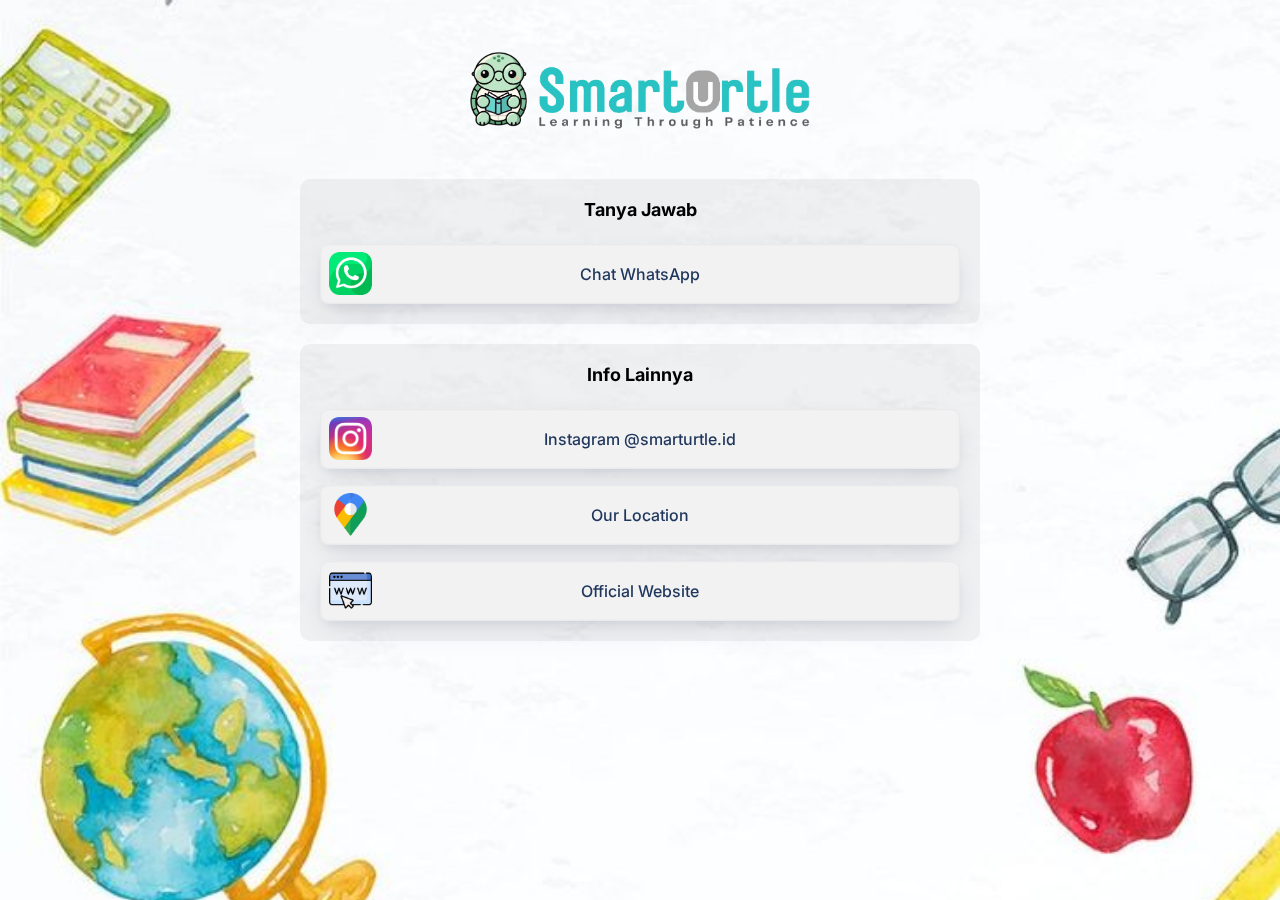
<file: linktree/index.html>
<!DOCTYPE html>
<html lang="en">
    <head>
        <meta charset="utf-8">
        <link href="assets/css/style.css" rel="stylesheet">
        <meta name='viewport' content='width=device-width, initial-scale=1.0, maximum-scale=1.0, user-scalable=0'>
        <link rel="shortcut icon" href="assets/images/favicon.png" type="image/webp">
        <link rel="apple-touch-icon" sizes="180x180" href="images/favicon.png">
        <link rel="icon" href="assets/images/favicon.png" type="image/webp">
        <title>Smarturtle Linktree</title>
        <link href="https://fonts.googleapis.com/css2?family=Inter:wght@400;500;600;700&amp;display=swap" rel="stylesheet">
        <style>
            /* Apply Inter font to all text elements */
            body, p, a, span, h1, h2, h3, h4, h5, h6 {
                font-family: 'Inter', sans-serif;
                margin: 0;
                padding: 0;
            }
        </style>
    </head>
    <body>

        <!-- Google tag (gtag.js) -->
        <script async src="https://www.googletagmanager.com/gtag/js?id=G-DWQXFGK9R9"></script>
        <script>
        window.dataLayer = window.dataLayer || [];
        function gtag(){dataLayer.push(arguments);}
        gtag('js', new Date());

        gtag('config', 'G-DWQXFGK9R9');
        </script>
        <!-- Snowfall Background Animation -->
        <section class="animated-background">
            <!-- <div id="stars1"></div>
            <div id="stars2"></div>
            <div id="stars3"></div> -->
        </section>
        <!-- End of Snowfall Background Animation -->

        <div class="min-h-full flex-h-center" id="background_div">
            <input type="hidden" value="https://bio.link" id="app-url">
            <input type="hidden" value="null" id="is-featured">
            <canvas id="bg-canvas" class="background-overlay"></canvas>

            <div class="mt-48 page-full-wrap relative">
                <input type="hidden" value="creator-page" id="page-type">
                <img src="../images/smarturtle-logo.png" alt="" style="width: 50%; display: block; margin: 0 auto 50px;">
                
                <div class="section" style="background: rgba(0, 0, 0, 0.05);border-radius: 10px;padding: 20px;">
                    <p style="color: black; font-size: 18px; font-weight: bold; text-align: center;">Tanya Jawab</p>
                    <div class="mt-24">
                        <div class="page-item-wrap relative">
                            <div class="page-item flex-both-center absolute"></div>
                            <a target="_blank" class="page-item-each py-10 flex-both-center" href="https://wa.me/6285183362464?text=Hi Smarturtle, saya tertarik untuk mendaftar di Smarturtle, cara daftarnya seperti apa ya?" data-id="261685" data-type="page_item">
                                <img class="link-each-image" src="assets/images/whatsapp.png" alt="Instagram @smarturtle.id"/>
                                <span class="item-title text-center">Chat WhatsApp</span>
                            </a>
                        </div>
                    </div>  
                </div>

                <div class="section" style="background: rgba(0, 0, 0, 0.05);border-radius: 10px;padding: 20px; margin-top: 20px;">
                    <p style="color: black; font-size: 18px; font-weight: bold; text-align: center;">Info Lainnya</p>
                    <div class="mt-24">
                        <div class="page-item-wrap relative">
                            <div class="page-item flex-both-center absolute"></div>
                            <a target="_blank" class="page-item-each py-10 flex-both-center" href="https://www.instagram.com/smarturtle.id/" data-id="261685" data-type="page_item">
                                <img class="link-each-image" data-src="assets/images/instagram.png" src="assets/images/instagram.png" alt="Instagram @smarturtle.id"/>
                                <span class="item-title text-center">Instagram @smarturtle.id</span>
                            </a>
                        </div>
                        <div class="page-item-wrap relative">
                            <div class="page-item flex-both-center absolute"></div>
                            <a target="_blank" class="page-item-each py-10 flex-both-center" href="https://maps.app.goo.gl/Uo1nMEUFRJnEfXfB6" data-id="261685" data-type="page_item">
                                <img class="link-each-image" src="assets/images/gps.png" alt="Instagram @smarturtle.id"/>
                                <span class="item-title text-center">Our Location</span>
                            </a>
                        </div>
                        <div class="page-item-wrap relative">
                            <div class="page-item flex-both-center absolute"></div>
                            <a target="_blank" class="page-item-each py-10 flex-both-center" href="https://smarturtle.id/#content" data-id="261685" data-type="page_item">
                                <img class="link-each-image" data-src="assets/images/instagram.png" src="assets/images/web.png" alt="Instagram @smarturtle.id"/>
                                <span class="item-title text-center">Official Website</span>
                            </a>
                        </div>
                        <!-- <div class="page-item-wrap relative">
                            <div class="page-item flex-both-center absolute"></div>
                            <a target="_blank" class="page-item-each py-10 flex-both-center" href="https://www.instagram.com/smarturtle.id/" data-id="261685" data-type="page_item">
                                <img class="link-each-image" data-src="assets/images/instagram.png" src="assets/images/instagram.png" alt="Instagram @smarturtle.id"/>
                                <span class="item-title text-center">Instagram @smarturtle.id</span>
                            </a>
                        </div> -->
                    </div>  
                </div>
                
            </div>
        </div>
    </body>
</html>
</file>
<file: linktree/assets/css/style.css>
body,html{
    -ms-scroll-chaining:none;
    overscroll-behavior:none;
    margin:0;
    padding:0;
    /* background-color: #191d2b; */
    background-image: url("../images/background.jpg");
    background-size: cover; /* Scales the image to cover the entire area */
    background-repeat: no-repeat; /* Prevents the image from repeating */
    background-position: center center;
}

@-webkit-keyframes slidetounlock{
    0%{background-position:-100px 0}
    10%{background-position:-100px 0}
    50%{background-position:100px 0}
    to{background-position:100px 0}
}

@keyframes slidetounlock{
    0%{background-position:-100px 0}
    10%{background-position:-100px 0}
    50%{background-position:100px 0}
    to{background-position:100px 0}
}

.min-h-full{
    min-height:100vh
}

.flex{
    display:flex
}

.flex-both-center{
    display:flex;
    justify-content:center;
    align-items:center
}

.flex-wrap{
    flex-wrap:wrap
}

.flex-h-center{
    display:flex;
    justify-content:center
}

.item-center{
    align-items:center
}

.flex-dir-c{
    flex-direction:column
}

.mx-auto{
    margin-left:auto;
    margin-right:auto
}
.mt-2{
    margin-top:2px
}
.mt-4{
    margin-top:4px
}
.mt-8{
    margin-top:8px
}
.mt-12{
    margin-top:12px
}
.mt-16{
    margin-top:16px
}
.mt-24{
    margin-top:24px
}
.mt-32{
    margin-top:32px
}
.mt-48{
    margin-top:48px
}
.mt-120{
    margin-top:120px
}
.mb-48{
    margin-bottom:48px
}
.m-auto{
    margin:auto
}
.ml-6{
    margin-left:6px
}
.py-10{
    padding:10px
}
.ln-h-22{
    line-height:22px
}
.ln-h-32{
    line-height:32px
}

.text-fs-14{
    font-size:14px
}
.text-fs-16{
    font-size:16px
}
.text-fs-18{
    font-size:18px
}
.text-fs-20{
    font-size:20px
}
.text-fs-22{
    font-size:22px
}

.font-inter{
    font-family:Inter,sans-serif
}
.font-weight-500{
    font-weight:500
}
.font-weight-600{
    font-weight:600
}

.color-white{
    color:#fff
}
.color-gray{
    color:hsla(0,0%,100%,.9)
}
.color-dark{
    color:#222
}
.color-danger{
    color:#ff4963
}

.page-bg{
    position:fixed;
    inset:0;
    z-index:-1;
    height:100vh;
    width:100vw
}
.page-image {
    object-position: center;

}

.display-image {
    border-radius: 50%;
}

.page-title {
    font-size: 18px;
    font-weight: 700;
}

.page-bioline {
    font-size: 16px;
    font-weight: 600;
}

.page-item-title {
    font-size: 16px;
    font-weight: 700;
}

.page-item-each {
    color: #1F365C;
    font-family: 'Inter', sans-serif;
    font-size: 16px;
    font-weight: 500;
    text-transform: none;
    border-radius: 8px;
    
    min-height: 60px;
}

.page-item-wrap {
    margin: 16px 0;
}

.page-item-wrap:last-child {
    margin-bottom: 0;
}

.page-item-wrap:hover {
    transform: translate3d(0px, 0px, 0px) scale(1.015);
}

.page-item {
    border: 0px solid #FFFFFF;
    background: #FFFFFF ;
    border-radius: 8px;
   box-shadow: 0px 6px 14px -6px rgba(24, 39, 75, 0.12), 0px 10px 32px -4px rgba(24, 39, 75, 0.1), inset 0px 0px 2px 1px rgba(24, 39, 75, 0.05);
}


.embed-wrap iframe, .embed-wrap-inside {
    border-radius: 8px;
}

.link-each-image, .page-item-wrap {
    border-radius: 8px;
}

.page-text-font {
    font-family: 'Inter', sans-serif;
    text-transform: none;
}

.page-text-color {
    color: #fff;
}

.social-icon-fill path, .social-icon-fill circle, .social-icon-fill rect {
    fill: #fff;
}

.page-overlay-btn {
    border: 2px solid #1F365C;
}

.w-full{
    width:100%
}

.w-250{
    width:250px
}
.h-150,.h-165{
    height:150px
}

.background-overlay{
    position:fixed;
    width:100%;
    height:100%;
    z-index:0
}

.page-overlay{
    position:fixed;
    left:0;
    top:0;
    width:100vw;
    height:100vh;
    background:rgba(0,0,0,.1);
    -webkit-backdrop-filter:blur(20px);
    backdrop-filter:blur(20px);
    z-index:100
}
.page-overlay-btn{
    text-decoration:none;
    font-family:Inter,sans-serif;
    background:transparent;
    padding:10px 30px;
    border-radius:6px;
    font-size:1.2em;
    display:inline-block;
    cursor:pointer
}
.page-overlay-title{
    font-size:30px;
    font-family:sans-serif
}

.page-overlay-text{
    font-size:18px
}

.page-image{
    position:fixed;
    left:0;
    top:0;
    width:100vw;
    height:100vh;
    -o-object-fit:cover;
    object-fit:cover
}

.display-image{
    width:96px;
    height:96px;
    display:block;
    border-radius:50%;
    -o-object-fit:cover;
    object-fit:cover
}
.text-center{
    text-align:center
}

.page-title{
    margin-bottom:0
}

.page-bioline{
    font-weight:500
}

.page-full-wrap{
    width:680px;
    z-index:10;
    padding-bottom:176px
}
.page-item-wrap{
    transition:transform .15s cubic-bezier(.17,.67,.29,2.71) 0s
}

.page-item-wrap.show-embed{
    border-radius:30px;
    transition:unset;
    transform:unset
}

.page-item-wrap.show-embed:hover{
    transform:unset
}

.page-item-wrap.show-embed:hover .page-item:after,.page-item-wrap.show-embed:hover .page-item:before{
    -webkit-animation:unset;
    animation:unset
}

.show-embed-item{
    overflow:hidden;
    transition:all .3s ease-in-out
}

.page-item-wrap.show-embed .show-embed-item{
    overflow:visible
}

.embed-ind-arrow-icon{
    transform:rotate(-90deg)
}

.page-item-wrap.show-embed .embed-ind-arrow-icon{
    transform:rotate(0deg)
}

.page-item{
    box-sizing:border-box;
    position:absolute;
    left:0;
    top:0;
    width:100%;
    height:100%;
    z-index:-1
}
.page-social{
    display:block;
    cursor:pointer;
    margin:0 12px 12px
}

.page-social svg{
    width:28px;
    height:28px
}

.relative{
    position:relative
}

.link-each-image{
    width:43px;
    height:43px;
    position:absolute;
    left:9px;
    -o-object-fit:cover;
    object-fit:cover
}

.page-logo{
    position:absolute;
    bottom:32px;
    left:calc(50% - 15px)
}

.page-logo:hover svg .bl-logo-br{
    opacity:1
}

.rounded-md{
    border-radius:8px
}

.close-embed{
    width:25px;
    height:25px;
    border-radius:50%;
    background:#fff;
    opacity:.7
}

.embed-wrap{
    width:100%;
    box-sizing:border-box;
    padding:8px;
    height:100%
}

.embed-ind-arrow{
    position:absolute;
    right:24px;
    height:14px;
    top:calc(50% - 7px);
    margin-bottom:16px
}

.embed-ind-arrow-icon{
    transition:all .4s ease-in-out
}

.close-embed:hover{
    opacity:1
}

.cursor-pointer{
    cursor:pointer
}

.page-item-each{
    text-decoration:none;
    overflow:hidden;
    z-index:10;
    box-sizing:border-box
}

.item-title{
    width:55%;
    word-break:break-word
}
.social-icon-anchor{
    position:absolute;
    width:100%;
    height:100%;
    left:0;
    top:0
}

.page-social:hover{
    transition:all .1s ease-in-out;
    transform:scale(1.1)
}

.page-item-title{
    font-weight:700;
    margin-bottom:16px
}

.embed-wrap-inside{
    background-color:#fff;
    display:flex;
    justify-content:center;
    box-sizing:border-box;
    padding:10px;
    height:100%;
    overflow:hidden
}

.embed-wrap-inside iframe{
    width:auto;
    min-width:500px
}

.embed-wrap-inside{
    position:relative
}

.embed-wrap-inside:after{
    content:"";
    position:absolute;
    height:85%;
    width:495px;
    border:10px solid #fff;
    transition-property:border;
    transition-duration:.2s;
    pointer-events:none
}

.subscribers-img{
    width:66px;
    height:66px;
    border-radius:50%;
    box-shadow:0 0 10px rgba(0,0,0,.05);
    position:absolute;
    top:-33px;
    left:calc(50% - 33px)
}

.subsc-count{
    color:hsla(0,0%,100%,.9);
    line-height:24px;
    font-weight:300
}

.subsc-err{
    height:40px;
    transition:all .25s ease-in-out
}

.w-400{
    width:400px
}

.subsc-button{
    height:40px;
    padding:0 16px;
    background:#fff;
    border:1px solid #fff;
    border-radius:0 2px 2px 0;
    line-height:32px;
    text-transform:capitalize;
    color:#000;
    cursor:pointer;
    justify-content:center;
    align-items:center;
    text-decoration:none
}

.thank-you-btn{
    border-radius:2px
}

.dark-btn{
    background:#222;
    height:48px;
    padding:0 24px;
    color:#fff;
    border:1.5px solid #222
}

.subsc-button:focus{
    outline:none
}

.subsc-email{
    background:hsla(0,0%,100%,.1);
    border:1.5px solid #fff;
    border-radius:2px 0 0 2px;
    padding:0 12px;
    height:40px;
    font-size:14px;
    width:calc(100% - 180px);
    box-sizing:border-box
}

.dark-input{
    border:1.5px solid #222;
    height:48px;
    width:calc(100% - 100px);
    font-size:16px;
    color:#222
}

.subsc-email::-moz-placeholder{
    font-family:Inter,sans-serif;
    font-size:14px;
    line-height:19px;
    color:hsla(0,0%,100%,.5)

}

.subsc-email:-ms-input-placeholder{
    font-family:Inter,sans-serif;
    font-size:14px;
    line-height:19px;
    color:hsla(0,0%,100%,.5)
}

.subsc-email::placeholder{
    font-family:Inter,sans-serif;
    font-size:14px;
    line-height:19px;
    color:hsla(0,0%,100%,.5)
}

.dark-input::-moz-placeholder{
    color:#6e6d7a;
    font-size:16px
}

.dark-input:-ms-input-placeholder{
    color:#6e6d7a;
    font-size:16px
}

.dark-input::placeholder{
    color:#6e6d7a;
    font-size:16px
}

.subsc-email:focus{
    outline:none;
    background:hsla(0,0%,100%,0)
}

.subscribers-email-wrap.error-wrap .subsc-button,.subscribers-email-wrap.error-wrap .subsc-email{
    border:1.5px solid #ff4963
}

.subscribers-email-wrap.error-wrap .subsc-email{
    border-right:none
}

.featured-subscribers{
    position:fixed;
    left:0;
    bottom:0;
    width:100%;
    background:#000;
    box-shadow:0 1.60588px 4.41618px rgba(24,39,75,.12),0 2.81029px 12.8471px rgba(24,39,75,.12);
    z-index:100;
    box-sizing:border-box;
    opacity:1;
    transition:all .27s cubic-bezier(.1,.9,.9,.9);
    flex-wrap:wrap;
    display:flex;
    flex-flow:column;
    justify-content:center;
    align-items:center
}

.featured-subscribers .subsc-count,.featured-subscribers .subsc-svg,.featured-subscribers .subscribers-email-wrap{
    opacity:1
}

.featured-subscribers.hide-subscribers .subsc-count,.featured-subscribers.hide-subscribers .subsc-svg,.featured-subscribers.hide-subscribers .subscribers-email-wrap{
    opacity:0
}

.featured-subscribers .subscribers-img{
    opacity:1;
    transform:scale(1);
    transition:all .27s cubic-bezier(.1,.9,.9,.9)
}

.featured-subscribers.hide-subscribers .subscribers-img{
    opacity:0;
    transform:scale(.15);
    transition:all .27s cubic-bezier(.1,.9,.9,.9)
}

.featured-subscribers .subsc-title{
    margin-top:32px;
    transition:all .27s cubic-bezier(.1,.9,.9,.9)
}

.featured-subscribers.hide-subscribers .show-after-success .thank-you-msg{
    opacity:1
}

.featured-subscribers.hide-subscribers .pt-38{
    padding-top:38px
}

.featured-subscribers.hide-subscribers .pt-52{
    padding-top:52px
}

.featured-subscribers.hide-subscribers .subsc-title{
    font-size:16px;
    font-weight:400;
    transition:all .27s cubic-bezier(.1,.9,.9,.9)
}

.featured-subscribers.hide-subscribers{
    transition:all .25s cubic-bezier(.1,.9,.9,.9);
    height:56px
}

.featured-subscribers.hide-subscribers .subscribers-btn{
    transform:rotate(180deg)
}

.subscribers-btn{
    position:absolute;
    right:16px;
    top:14px;
    width:30px;
    height:30px;
    display:flex;
    align-items:center;
    justify-content:center;
    border-radius:30px;
    transition:all .2s ease-out
}

.subscribers-btn svg path{
    opacity:.5;
    transition:all 75ms ease
}

.subscribers-btn:hover svg path{
    opacity:1;
    transition:all 75ms ease
}

.op-0{
    opacity:0
}

.hidden{
    display:none
}

.campaign-main-wrap{
    width:400px
}

.campaign-email{
    border:1px solid #e7e7e9;
    width:80px;
    height:80px;
    -o-object-fit:cover;
    object-fit:cover;
    border-radius:50%
}

.campaign-subsc-count{
    color:rgba(34,34,34,.9)
}

.campaign-user-link{
    background:rgba(0,0,0,.05);
    -webkit-backdrop-filter:blur(200px);
    backdrop-filter:blur(200px);
    border-radius:68px;
    height:42px;
    padding:0 12px;
    margin:0 auto;
    text-decoration:none;
    position:fixed;
    bottom:36px;
    transition:all .15s ease-out
}

.campaign-user-link:hover{
    background:rgba(0,0,0,.1)
}

.campaign-user-image{
    width:24px;
    height:24px;
    border-radius:50%;
    margin-right:12px
}

.bl-circle-loader{
    border-right:3px solid transparent;
    border-top:3px solid transparent;
    border-radius:50%;
    border-color:#000 #000 transparent transparent;
    border-style:solid;
    border-width:3px;
    width:15px;
    height:15px;
    -webkit-animation:spin 1s linear infinite;
    animation:spin 1s linear infinite;
    position:absolute
}

.dark-btn .bl-circle-loader{
    border-top:3px solid #fff;
    border-right:3px solid #fff
}

@-webkit-keyframes spin{
    0%{
        -webkit-transform:rotate(0deg)
    }
    to{
        -webkit-transform:rotate(1turn)
    }
}

@keyframes spin{
    0%{
        transform:rotate(0deg)
    }
    to{
        transform:rotate(1turn)
    }
}

@media (max-width:768px){
    .page-full-wrap{
        width:90%
    }
    .embed-wrap-inside iframe{
        width:100%;
        min-width:unset
    }
    .page-overlay-title{
        font-size:24px;
        margin:16px 0
    }
    .embed-wrap-inside:after{
        width:93%
    }
}

@media (max-width:480px){
    .campaign-main-wrap{
        width:100%;
        padding:0 24px
    }
    .xs-hidden{
        display:none
    }
    .xs-w-100{
        width:100%
    }
    .xs-w-150{
        width:150px
    }
    .featured-subscribers{
        height:150px;
        padding:24px 16px 32px
    }
    .h-165{
        height:165px
    }
    .xs-mt-6{
        margin-top:6px
    }
    .xs-mt-8{
        margin-top:8px
    }
    .xs-mt-16{
        margin-top:16px
    }
    .xs-mt-32{
        margin-top:32px
    }
    .xs-mx-24{
        margin:auto 24px
    }
    .xs-block{
        display:block
    }
    .subsc-button{
        font-weight:400;
        padding:0 16px;
        border-radius:0 4px 4px 0
    }
    .thank-you-btn{
        border-radius:4px
    }
    .subsc-email{
        width:calc(100% - 65px);
        border:1.5px solid #fff;
        border-radius:4px 0 0 4px
    }
    .dark-input{
        border:1.5px solid #222
    }
    .subsc-title{
        font-size:16px
    }
    .featured-subscribers .subsc-title{
        margin-top:38px;
        width:calc(100% - 20px)
    }
}

@media (max-width:400px){
    .embed-wrap-inside:after{
        width:90%
    }
}

/*-----------------------parallax-----------------------*/
/* credits: https://www.youtube.com/watch?v=aywzn9cf-_U */
#stars1 {
    width: 1px;
    height: 1px;
    background: transparent;
    animation: animStar 120s linear infinite;

    box-shadow: 779px 1331px #fff, 324px 42px #fff, 303px 586px #fff,
    1312px 276px #fff, 451px 625px #fff, 521px 1931px #fff, 1087px 1871px #fff,
    36px 1546px #fff, 132px 934px #fff, 1698px 901px #fff, 1418px 664px #fff,
    1448px 1157px #fff, 1084px 232px #fff, 347px 1776px #fff, 1722px 243px #fff,
    1629px 835px #fff, 479px 969px #fff, 1231px 960px #fff, 586px 384px #fff,
    164px 527px #fff, 8px 646px #fff, 1150px 1126px #fff, 665px 1357px #fff,
    1556px 1982px #fff, 1260px 1961px #fff, 1675px 1741px #fff,
    1843px 1514px #fff, 718px 1628px #fff, 242px 1343px #fff, 1497px 1880px #fff,
    1364px 230px #fff, 1739px 1302px #fff, 636px 959px #fff, 304px 686px #fff,
    614px 751px #fff, 1935px 816px #fff, 1428px 60px #fff, 355px 335px #fff,
    1594px 158px #fff, 90px 60px #fff, 1553px 162px #fff, 1239px 1825px #fff,
    1945px 587px #fff, 749px 1785px #fff, 1987px 1172px #fff, 1301px 1237px #fff,
    1039px 342px #fff, 1585px 1481px #fff, 995px 1048px #fff, 524px 932px #fff,
    214px 413px #fff, 1701px 1300px #fff, 1037px 1613px #fff, 1871px 996px #fff,
    1360px 1635px #fff, 1110px 1313px #fff, 412px 1783px #fff, 1949px 177px #fff,
    903px 1854px #fff, 700px 1936px #fff, 378px 125px #fff, 308px 834px #fff,
    1118px 962px #fff, 1350px 1929px #fff, 781px 1811px #fff, 561px 137px #fff,
    757px 1148px #fff, 1670px 1979px #fff, 343px 739px #fff, 945px 795px #fff,
    576px 1903px #fff, 1078px 1436px #fff, 1583px 450px #fff, 1366px 474px #fff,
    297px 1873px #fff, 192px 162px #fff, 1624px 1633px #fff, 59px 453px #fff,
    82px 1872px #fff, 1933px 498px #fff, 1966px 1974px #fff, 1975px 1688px #fff,
    779px 314px #fff, 1858px 1543px #fff, 73px 1507px #fff, 1693px 975px #fff,
    1683px 108px #fff, 1768px 1654px #fff, 654px 14px #fff, 494px 171px #fff,
    1689px 1895px #fff, 1660px 263px #fff, 1031px 903px #fff, 1203px 1393px #fff,
    1333px 1421px #fff, 1113px 41px #fff, 1206px 1645px #fff, 1325px 1635px #fff,
    142px 388px #fff, 572px 215px #fff, 1535px 296px #fff, 1419px 407px #fff,
    1379px 1003px #fff, 329px 469px #fff, 1791px 1652px #fff, 935px 1802px #fff,
    1330px 1820px #fff, 421px 1933px #fff, 828px 365px #fff, 275px 316px #fff,
    707px 960px #fff, 1605px 1554px #fff, 625px 58px #fff, 717px 1697px #fff,
    1669px 246px #fff, 1925px 322px #fff, 1154px 1803px #fff, 1929px 295px #fff,
    1248px 240px #fff, 1045px 1755px #fff, 166px 942px #fff, 1888px 1773px #fff,
    678px 1963px #fff, 1370px 569px #fff, 1974px 1400px #fff, 1786px 460px #fff,
    51px 307px #fff, 784px 1400px #fff, 730px 1258px #fff, 1712px 393px #fff,
    416px 170px #fff, 1797px 1932px #fff, 572px 219px #fff, 1557px 1856px #fff,
    218px 8px #fff, 348px 1334px #fff, 469px 413px #fff, 385px 1738px #fff,
    1357px 1818px #fff, 240px 942px #fff, 248px 1847px #fff, 1535px 806px #fff,
    236px 1514px #fff, 1429px 1556px #fff, 73px 1633px #fff, 1398px 1121px #fff,
    671px 1301px #fff, 1404px 1663px #fff, 740px 1018px #fff, 1600px 377px #fff,
    785px 514px #fff, 112px 1084px #fff, 1915px 1887px #fff, 1463px 1848px #fff,
    687px 1115px #fff, 1268px 1768px #fff, 1729px 1425px #fff,
    1284px 1022px #fff, 801px 974px #fff, 1975px 1317px #fff, 1354px 834px #fff,
    1446px 1484px #fff, 1283px 1786px #fff, 11px 523px #fff, 1842px 236px #fff,
    1355px 654px #fff, 429px 7px #fff, 1033px 1128px #fff, 157px 297px #fff,
    545px 635px #fff, 52px 1080px #fff, 827px 1520px #fff, 1121px 490px #fff,
    9px 309px #fff, 1744px 1586px #fff, 1014px 417px #fff, 1534px 524px #fff,
    958px 552px #fff, 1403px 1496px #fff, 387px 703px #fff, 1522px 548px #fff,
    1355px 282px #fff, 1532px 601px #fff, 1838px 790px #fff, 290px 259px #fff,
    295px 598px #fff, 1601px 539px #fff, 1561px 1272px #fff, 34px 1922px #fff,
    1024px 543px #fff, 467px 369px #fff, 722px 333px #fff, 1976px 1255px #fff,
    766px 983px #fff, 1582px 1285px #fff, 12px 512px #fff, 617px 1410px #fff,
    682px 577px #fff, 1334px 1438px #fff, 439px 327px #fff, 1617px 1661px #fff,
    673px 129px #fff, 794px 941px #fff, 1386px 1902px #fff, 37px 1353px #fff,
    1467px 1353px #fff, 416px 18px #fff, 187px 344px #fff, 200px 1898px #fff,
    1491px 1619px #fff, 811px 347px #fff, 924px 1827px #fff, 945px 217px #fff,
    1735px 1228px #fff, 379px 1890px #fff, 79px 761px #fff, 825px 1837px #fff,
    1980px 1558px #fff, 1308px 1573px #fff, 1488px 1726px #fff,
    382px 1208px #fff, 522px 595px #fff, 1277px 1898px #fff, 354px 552px #fff,
    161px 1784px #fff, 614px 251px #fff, 526px 1576px #fff, 17px 212px #fff,
    179px 996px #fff, 467px 1208px #fff, 1944px 1838px #fff, 1140px 1093px #fff,
    858px 1007px #fff, 200px 1064px #fff, 423px 1964px #fff, 1945px 439px #fff,
    1377px 689px #fff, 1120px 1437px #fff, 1876px 668px #fff, 907px 1324px #fff,
    343px 1976px #fff, 1816px 1501px #fff, 1849px 177px #fff, 647px 91px #fff,
    1984px 1012px #fff, 1336px 1300px #fff, 128px 648px #fff, 305px 1060px #fff,
    1324px 826px #fff, 1263px 1314px #fff, 1801px 629px #fff, 1614px 1555px #fff,
    1634px 90px #fff, 1603px 452px #fff, 891px 1984px #fff, 1556px 1906px #fff,
    121px 68px #fff, 1676px 1714px #fff, 516px 936px #fff, 1947px 1492px #fff,
    1455px 1519px #fff, 45px 602px #fff, 205px 1039px #fff, 793px 172px #fff,
    1562px 1739px #fff, 1056px 110px #fff, 1512px 379px #fff, 1795px 1621px #fff,
    1848px 607px #fff, 262px 1719px #fff, 477px 991px #fff, 483px 883px #fff,
    1239px 1197px #fff, 1496px 647px #fff, 1649px 25px #fff, 1491px 1946px #fff,
    119px 996px #fff, 179px 1472px #fff, 1341px 808px #fff, 1565px 1700px #fff,
    407px 1544px #fff, 1754px 357px #fff, 1288px 981px #fff, 902px 1997px #fff,
    1755px 1668px #fff, 186px 877px #fff, 1202px 1882px #fff, 461px 1213px #fff,
    1400px 748px #fff, 1969px 1899px #fff, 809px 522px #fff, 514px 1219px #fff,
    374px 275px #fff, 938px 1973px #fff, 357px 552px #fff, 144px 1722px #fff,
    1572px 912px #fff, 402px 1858px #fff, 1544px 1195px #fff, 667px 1257px #fff,
    727px 1496px #fff, 993px 232px #fff, 1772px 313px #fff, 1040px 1590px #fff,
    1204px 1973px #fff, 1268px 79px #fff, 1555px 1048px #fff, 986px 1707px #fff,
    978px 1710px #fff, 713px 360px #fff, 407px 863px #fff, 461px 736px #fff,
    284px 1608px #fff, 103px 430px #fff, 1283px 1319px #fff, 977px 1186px #fff,
    1966px 1516px #fff, 1287px 1129px #fff, 70px 1098px #fff, 1189px 889px #fff,
    1126px 1734px #fff, 309px 1292px #fff, 879px 764px #fff, 65px 473px #fff,
    1003px 1959px #fff, 658px 791px #fff, 402px 1576px #fff, 35px 622px #fff,
    529px 1589px #fff, 164px 666px #fff, 1876px 1290px #fff, 1541px 526px #fff,
    270px 1297px #fff, 440px 865px #fff, 1500px 802px #fff, 182px 1754px #fff,
    1264px 892px #fff, 272px 1249px #fff, 1289px 1535px #fff, 190px 1646px #fff,
    955px 242px #fff, 1456px 1597px #fff, 1727px 1983px #fff, 635px 801px #fff,
    226px 455px #fff, 1396px 1710px #fff, 849px 1863px #fff, 237px 1264px #fff,
    839px 140px #fff, 1122px 735px #fff, 1280px 15px #fff, 1318px 242px #fff,
    1819px 1148px #fff, 333px 1392px #fff, 1949px 553px #fff, 1878px 1332px #fff,
    467px 548px #fff, 1812px 1082px #fff, 1067px 193px #fff, 243px 156px #fff,
    483px 1616px #fff, 1714px 933px #fff, 759px 1800px #fff, 1822px 995px #fff,
    1877px 572px #fff, 581px 1084px #fff, 107px 732px #fff, 642px 1837px #fff,
    166px 1493px #fff, 1555px 198px #fff, 819px 307px #fff, 947px 345px #fff,
    827px 224px #fff, 927px 1394px #fff, 540px 467px #fff, 1093px 405px #fff,
    1140px 927px #fff, 130px 529px #fff, 33px 1980px #fff, 1147px 1663px #fff,
    1616px 1436px #fff, 528px 710px #fff, 798px 1100px #fff, 505px 1480px #fff,
    899px 641px #fff, 1909px 1949px #fff, 1311px 964px #fff, 979px 1301px #fff,
    1393px 969px #fff, 1793px 1886px #fff, 292px 357px #fff, 1196px 1718px #fff,
    1290px 1994px #fff, 537px 1973px #fff, 1181px 1674px #fff,
    1740px 1566px #fff, 1307px 265px #fff, 922px 522px #fff, 1892px 472px #fff,
    384px 1746px #fff, 392px 1098px #fff, 647px 548px #fff, 390px 1498px #fff,
    1246px 138px #fff, 730px 876px #fff, 192px 1472px #fff, 1790px 1789px #fff,
    928px 311px #fff, 1253px 1647px #fff, 747px 1921px #fff, 1561px 1025px #fff,
    1533px 1292px #fff, 1985px 195px #fff, 728px 729px #fff, 1712px 1936px #fff,
    512px 1717px #fff, 1528px 483px #fff, 313px 1642px #fff, 281px 1849px #fff,
    1212px 799px #fff, 435px 1191px #fff, 1422px 611px #fff, 1718px 1964px #fff,
    411px 944px #fff, 210px 636px #fff, 1502px 1295px #fff, 1434px 349px #fff,
    769px 60px #fff, 747px 1053px #fff, 789px 504px #fff, 1436px 1264px #fff,
    1893px 1225px #fff, 1394px 1788px #fff, 1108px 1317px #fff,
    1673px 1395px #fff, 854px 1010px #fff, 1705px 80px #fff, 1858px 148px #fff,
    1729px 344px #fff, 1388px 664px #fff, 895px 406px #fff, 1479px 157px #fff,
    1441px 1157px #fff, 552px 1900px #fff, 516px 364px #fff, 1647px 189px #fff,
    1427px 1071px #fff, 785px 729px #fff, 1080px 1710px #fff, 504px 204px #fff,
    1177px 1622px #fff, 657px 34px #fff, 1296px 1099px #fff, 248px 180px #fff,
    1212px 1568px #fff, 667px 1562px #fff, 695px 841px #fff, 1608px 1247px #fff,
    751px 882px #fff, 87px 167px #fff, 607px 1368px #fff, 1363px 1203px #fff,
    1836px 317px #fff, 1668px 1703px #fff, 830px 1154px #fff, 1721px 1398px #fff,
    1601px 1280px #fff, 976px 874px #fff, 1743px 254px #fff, 1020px 1815px #fff,
    1670px 1766px #fff, 1890px 735px #fff, 1379px 136px #fff, 1864px 695px #fff,
    206px 965px #fff, 1404px 1932px #fff, 1923px 1360px #fff, 247px 682px #fff,
    519px 1708px #fff, 645px 750px #fff, 1164px 1204px #fff, 834px 323px #fff,
    172px 1350px #fff, 213px 972px #fff, 1837px 190px #fff, 285px 1806px #fff,
    1047px 1299px #fff, 1548px 825px #fff, 1730px 324px #fff, 1346px 1909px #fff,
    772px 270px #fff, 345px 1190px #fff, 478px 1433px #fff, 1479px 25px #fff,
    1994px 1830px #fff, 1744px 732px #fff, 20px 1635px #fff, 690px 1795px #fff,
    1594px 569px #fff, 579px 245px #fff, 1398px 733px #fff, 408px 1352px #fff,
    1774px 120px #fff, 1152px 1370px #fff, 1698px 1810px #fff, 710px 1450px #fff,
    665px 286px #fff, 493px 1720px #fff, 786px 5px #fff, 637px 1140px #fff,
    764px 324px #fff, 927px 310px #fff, 938px 1424px #fff, 1884px 744px #fff,
    913px 462px #fff, 1831px 1936px #fff, 1527px 249px #fff, 36px 1381px #fff,
    1597px 581px #fff, 1530px 355px #fff, 949px 459px #fff, 799px 828px #fff,
    242px 1471px #fff, 654px 797px #fff, 796px 594px #fff, 1365px 678px #fff,
    752px 23px #fff, 1630px 541px #fff, 982px 72px #fff, 1733px 1831px #fff,
    21px 412px #fff, 775px 998px #fff, 335px 1945px #fff, 264px 583px #fff,
    158px 1311px #fff, 528px 164px #fff, 1978px 574px #fff, 717px 1203px #fff,
    734px 1591px #fff, 1555px 820px #fff, 16px 1943px #fff, 1625px 1177px #fff,
    1236px 690px #fff, 1585px 1590px #fff, 1737px 1728px #fff, 721px 698px #fff,
    1804px 1186px #fff, 166px 980px #fff, 1850px 230px #fff, 330px 1712px #fff,
    95px 797px #fff, 1948px 1078px #fff, 469px 939px #fff, 1269px 1899px #fff,
    955px 1220px #fff, 1137px 1075px #fff, 312px 1293px #fff, 986px 1762px #fff,
    1103px 1238px #fff, 428px 1993px #fff, 355px 570px #fff, 977px 1836px #fff,
    1395px 1092px #fff, 276px 913px #fff, 1743px 656px #fff, 773px 502px #fff,
    1686px 1322px #fff, 1516px 1945px #fff, 1334px 501px #fff, 266px 156px #fff,
    455px 655px #fff, 798px 72px #fff, 1059px 1259px #fff, 1402px 1687px #fff,
    236px 1329px #fff, 1455px 786px #fff, 146px 1228px #fff, 1851px 823px #fff,
    1062px 100px #fff, 1220px 953px #fff, 20px 1826px #fff, 36px 1063px #fff,
    1525px 338px #fff, 790px 1521px #fff, 741px 1099px #fff, 288px 1489px #fff,
    700px 1060px #fff, 390px 1071px #fff, 411px 1036px #fff, 1853px 1072px #fff,
    1446px 1085px #fff, 1164px 874px #fff, 924px 925px #fff, 291px 271px #fff,
    1257px 1964px #fff, 1580px 1352px #fff, 1507px 1216px #fff, 211px 956px #fff,
    985px 1195px #fff, 975px 1640px #fff, 518px 101px #fff, 663px 1395px #fff,
    914px 532px #fff, 145px 1320px #fff, 69px 1397px #fff, 982px 523px #fff,
    257px 725px #fff, 1599px 831px #fff, 1636px 1513px #fff, 1250px 1158px #fff,
    1132px 604px #fff, 183px 102px #fff, 1057px 318px #fff, 1247px 1835px #fff,
    1983px 1110px #fff, 1077px 1455px #fff, 921px 1770px #fff, 806px 1350px #fff,
    1938px 1992px #fff, 855px 1260px #fff, 902px 1345px #fff, 658px 1908px #fff,
    1845px 679px #fff, 712px 1482px #fff, 595px 950px #fff, 1784px 1992px #fff,
    1847px 1785px #fff, 691px 1004px #fff, 175px 1179px #fff, 1666px 1911px #fff,
    41px 61px #fff, 971px 1080px #fff, 1830px 1450px #fff, 1351px 1518px #fff,
    1257px 99px #fff, 1395px 1498px #fff, 1117px 252px #fff, 1779px 597px #fff,
    1346px 729px #fff, 1108px 1144px #fff, 402px 691px #fff, 72px 496px #fff,
    1673px 1604px #fff, 1497px 974px #fff, 1865px 1664px #fff, 88px 806px #fff,
    918px 77px #fff, 244px 1118px #fff, 256px 1820px #fff, 1851px 1840px #fff,
    605px 1851px #fff, 634px 383px #fff, 865px 37px #fff, 943px 1024px #fff,
    1951px 177px #fff, 1097px 523px #fff, 985px 1700px #fff, 1243px 122px #fff,
    768px 1070px #fff, 468px 194px #fff, 320px 1867px #fff, 1850px 185px #fff,
    380px 1616px #fff, 468px 1294px #fff, 1122px 1743px #fff, 884px 299px #fff,
    1300px 1917px #fff, 1860px 396px #fff, 1270px 990px #fff, 529px 733px #fff,
    1975px 1347px #fff, 1885px 685px #fff, 226px 506px #fff, 651px 878px #fff,
    1323px 680px #fff, 1284px 680px #fff, 238px 1967px #fff, 911px 174px #fff,
    1111px 521px #fff, 1150px 85px #fff, 794px 502px #fff, 484px 1856px #fff,
    1809px 368px #fff, 112px 953px #fff, 590px 1009px #fff, 1655px 311px #fff,
    100px 1026px #fff, 1803px 352px #fff, 865px 306px #fff, 1077px 1019px #fff,
    1335px 872px #fff, 1647px 1298px #fff, 1233px 1387px #fff, 698px 1036px #fff,
    659px 1860px #fff, 388px 1412px #fff, 1212px 458px #fff, 755px 1468px #fff,
    696px 1654px #fff, 1144px 60px #fff;
}

#stars1:after {
    content: '';
    position: absolute;
    top: auto;
    width: 1px;
    height: 1px;
    background: transparent;

    box-shadow: 779px 1331px #fff, 324px 42px #fff, 303px 586px #fff,
    1312px 276px #fff, 451px 625px #fff, 521px 1931px #fff, 1087px 1871px #fff,
    36px 1546px #fff, 132px 934px #fff, 1698px 901px #fff, 1418px 664px #fff,
    1448px 1157px #fff, 1084px 232px #fff, 347px 1776px #fff, 1722px 243px #fff,
    1629px 835px #fff, 479px 969px #fff, 1231px 960px #fff, 586px 384px #fff,
    164px 527px #fff, 8px 646px #fff, 1150px 1126px #fff, 665px 1357px #fff,
    1556px 1982px #fff, 1260px 1961px #fff, 1675px 1741px #fff,
    1843px 1514px #fff, 718px 1628px #fff, 242px 1343px #fff, 1497px 1880px #fff,
    1364px 230px #fff, 1739px 1302px #fff, 636px 959px #fff, 304px 686px #fff,
    614px 751px #fff, 1935px 816px #fff, 1428px 60px #fff, 355px 335px #fff,
    1594px 158px #fff, 90px 60px #fff, 1553px 162px #fff, 1239px 1825px #fff,
    1945px 587px #fff, 749px 1785px #fff, 1987px 1172px #fff, 1301px 1237px #fff,
    1039px 342px #fff, 1585px 1481px #fff, 995px 1048px #fff, 524px 932px #fff,
    214px 413px #fff, 1701px 1300px #fff, 1037px 1613px #fff, 1871px 996px #fff,
    1360px 1635px #fff, 1110px 1313px #fff, 412px 1783px #fff, 1949px 177px #fff,
    903px 1854px #fff, 700px 1936px #fff, 378px 125px #fff, 308px 834px #fff,
    1118px 962px #fff, 1350px 1929px #fff, 781px 1811px #fff, 561px 137px #fff,
    757px 1148px #fff, 1670px 1979px #fff, 343px 739px #fff, 945px 795px #fff,
    576px 1903px #fff, 1078px 1436px #fff, 1583px 450px #fff, 1366px 474px #fff,
    297px 1873px #fff, 192px 162px #fff, 1624px 1633px #fff, 59px 453px #fff,
    82px 1872px #fff, 1933px 498px #fff, 1966px 1974px #fff, 1975px 1688px #fff,
    779px 314px #fff, 1858px 1543px #fff, 73px 1507px #fff, 1693px 975px #fff,
    1683px 108px #fff, 1768px 1654px #fff, 654px 14px #fff, 494px 171px #fff,
    1689px 1895px #fff, 1660px 263px #fff, 1031px 903px #fff, 1203px 1393px #fff,
    1333px 1421px #fff, 1113px 41px #fff, 1206px 1645px #fff, 1325px 1635px #fff,
    142px 388px #fff, 572px 215px #fff, 1535px 296px #fff, 1419px 407px #fff,
    1379px 1003px #fff, 329px 469px #fff, 1791px 1652px #fff, 935px 1802px #fff,
    1330px 1820px #fff, 421px 1933px #fff, 828px 365px #fff, 275px 316px #fff,
    707px 960px #fff, 1605px 1554px #fff, 625px 58px #fff, 717px 1697px #fff,
    1669px 246px #fff, 1925px 322px #fff, 1154px 1803px #fff, 1929px 295px #fff,
    1248px 240px #fff, 1045px 1755px #fff, 166px 942px #fff, 1888px 1773px #fff,
    678px 1963px #fff, 1370px 569px #fff, 1974px 1400px #fff, 1786px 460px #fff,
    51px 307px #fff, 784px 1400px #fff, 730px 1258px #fff, 1712px 393px #fff,
    416px 170px #fff, 1797px 1932px #fff, 572px 219px #fff, 1557px 1856px #fff,
    218px 8px #fff, 348px 1334px #fff, 469px 413px #fff, 385px 1738px #fff,
    1357px 1818px #fff, 240px 942px #fff, 248px 1847px #fff, 1535px 806px #fff,
    236px 1514px #fff, 1429px 1556px #fff, 73px 1633px #fff, 1398px 1121px #fff,
    671px 1301px #fff, 1404px 1663px #fff, 740px 1018px #fff, 1600px 377px #fff,
    785px 514px #fff, 112px 1084px #fff, 1915px 1887px #fff, 1463px 1848px #fff,
    687px 1115px #fff, 1268px 1768px #fff, 1729px 1425px #fff,
    1284px 1022px #fff, 801px 974px #fff, 1975px 1317px #fff, 1354px 834px #fff,
    1446px 1484px #fff, 1283px 1786px #fff, 11px 523px #fff, 1842px 236px #fff,
    1355px 654px #fff, 429px 7px #fff, 1033px 1128px #fff, 157px 297px #fff,
    545px 635px #fff, 52px 1080px #fff, 827px 1520px #fff, 1121px 490px #fff,
    9px 309px #fff, 1744px 1586px #fff, 1014px 417px #fff, 1534px 524px #fff,
    958px 552px #fff, 1403px 1496px #fff, 387px 703px #fff, 1522px 548px #fff,
    1355px 282px #fff, 1532px 601px #fff, 1838px 790px #fff, 290px 259px #fff,
    295px 598px #fff, 1601px 539px #fff, 1561px 1272px #fff, 34px 1922px #fff,
    1024px 543px #fff, 467px 369px #fff, 722px 333px #fff, 1976px 1255px #fff,
    766px 983px #fff, 1582px 1285px #fff, 12px 512px #fff, 617px 1410px #fff,
    682px 577px #fff, 1334px 1438px #fff, 439px 327px #fff, 1617px 1661px #fff,
    673px 129px #fff, 794px 941px #fff, 1386px 1902px #fff, 37px 1353px #fff,
    1467px 1353px #fff, 416px 18px #fff, 187px 344px #fff, 200px 1898px #fff,
    1491px 1619px #fff, 811px 347px #fff, 924px 1827px #fff, 945px 217px #fff,
    1735px 1228px #fff, 379px 1890px #fff, 79px 761px #fff, 825px 1837px #fff,
    1980px 1558px #fff, 1308px 1573px #fff, 1488px 1726px #fff,
    382px 1208px #fff, 522px 595px #fff, 1277px 1898px #fff, 354px 552px #fff,
    161px 1784px #fff, 614px 251px #fff, 526px 1576px #fff, 17px 212px #fff,
    179px 996px #fff, 467px 1208px #fff, 1944px 1838px #fff, 1140px 1093px #fff,
    858px 1007px #fff, 200px 1064px #fff, 423px 1964px #fff, 1945px 439px #fff,
    1377px 689px #fff, 1120px 1437px #fff, 1876px 668px #fff, 907px 1324px #fff,
    343px 1976px #fff, 1816px 1501px #fff, 1849px 177px #fff, 647px 91px #fff,
    1984px 1012px #fff, 1336px 1300px #fff, 128px 648px #fff, 305px 1060px #fff,
    1324px 826px #fff, 1263px 1314px #fff, 1801px 629px #fff, 1614px 1555px #fff,
    1634px 90px #fff, 1603px 452px #fff, 891px 1984px #fff, 1556px 1906px #fff,
    121px 68px #fff, 1676px 1714px #fff, 516px 936px #fff, 1947px 1492px #fff,
    1455px 1519px #fff, 45px 602px #fff, 205px 1039px #fff, 793px 172px #fff,
    1562px 1739px #fff, 1056px 110px #fff, 1512px 379px #fff, 1795px 1621px #fff,
    1848px 607px #fff, 262px 1719px #fff, 477px 991px #fff, 483px 883px #fff,
    1239px 1197px #fff, 1496px 647px #fff, 1649px 25px #fff, 1491px 1946px #fff,
    119px 996px #fff, 179px 1472px #fff, 1341px 808px #fff, 1565px 1700px #fff,
    407px 1544px #fff, 1754px 357px #fff, 1288px 981px #fff, 902px 1997px #fff,
    1755px 1668px #fff, 186px 877px #fff, 1202px 1882px #fff, 461px 1213px #fff,
    1400px 748px #fff, 1969px 1899px #fff, 809px 522px #fff, 514px 1219px #fff,
    374px 275px #fff, 938px 1973px #fff, 357px 552px #fff, 144px 1722px #fff,
    1572px 912px #fff, 402px 1858px #fff, 1544px 1195px #fff, 667px 1257px #fff,
    727px 1496px #fff, 993px 232px #fff, 1772px 313px #fff, 1040px 1590px #fff,
    1204px 1973px #fff, 1268px 79px #fff, 1555px 1048px #fff, 986px 1707px #fff,
    978px 1710px #fff, 713px 360px #fff, 407px 863px #fff, 461px 736px #fff,
    284px 1608px #fff, 103px 430px #fff, 1283px 1319px #fff, 977px 1186px #fff,
    1966px 1516px #fff, 1287px 1129px #fff, 70px 1098px #fff, 1189px 889px #fff,
    1126px 1734px #fff, 309px 1292px #fff, 879px 764px #fff, 65px 473px #fff,
    1003px 1959px #fff, 658px 791px #fff, 402px 1576px #fff, 35px 622px #fff,
    529px 1589px #fff, 164px 666px #fff, 1876px 1290px #fff, 1541px 526px #fff,
    270px 1297px #fff, 440px 865px #fff, 1500px 802px #fff, 182px 1754px #fff,
    1264px 892px #fff, 272px 1249px #fff, 1289px 1535px #fff, 190px 1646px #fff,
    955px 242px #fff, 1456px 1597px #fff, 1727px 1983px #fff, 635px 801px #fff,
    226px 455px #fff, 1396px 1710px #fff, 849px 1863px #fff, 237px 1264px #fff,
    839px 140px #fff, 1122px 735px #fff, 1280px 15px #fff, 1318px 242px #fff,
    1819px 1148px #fff, 333px 1392px #fff, 1949px 553px #fff, 1878px 1332px #fff,
    467px 548px #fff, 1812px 1082px #fff, 1067px 193px #fff, 243px 156px #fff,
    483px 1616px #fff, 1714px 933px #fff, 759px 1800px #fff, 1822px 995px #fff,
    1877px 572px #fff, 581px 1084px #fff, 107px 732px #fff, 642px 1837px #fff,
    166px 1493px #fff, 1555px 198px #fff, 819px 307px #fff, 947px 345px #fff,
    827px 224px #fff, 927px 1394px #fff, 540px 467px #fff, 1093px 405px #fff,
    1140px 927px #fff, 130px 529px #fff, 33px 1980px #fff, 1147px 1663px #fff,
    1616px 1436px #fff, 528px 710px #fff, 798px 1100px #fff, 505px 1480px #fff,
    899px 641px #fff, 1909px 1949px #fff, 1311px 964px #fff, 979px 1301px #fff,
    1393px 969px #fff, 1793px 1886px #fff, 292px 357px #fff, 1196px 1718px #fff,
    1290px 1994px #fff, 537px 1973px #fff, 1181px 1674px #fff,
    1740px 1566px #fff, 1307px 265px #fff, 922px 522px #fff, 1892px 472px #fff,
    384px 1746px #fff, 392px 1098px #fff, 647px 548px #fff, 390px 1498px #fff,
    1246px 138px #fff, 730px 876px #fff, 192px 1472px #fff, 1790px 1789px #fff,
    928px 311px #fff, 1253px 1647px #fff, 747px 1921px #fff, 1561px 1025px #fff,
    1533px 1292px #fff, 1985px 195px #fff, 728px 729px #fff, 1712px 1936px #fff,
    512px 1717px #fff, 1528px 483px #fff, 313px 1642px #fff, 281px 1849px #fff,
    1212px 799px #fff, 435px 1191px #fff, 1422px 611px #fff, 1718px 1964px #fff,
    411px 944px #fff, 210px 636px #fff, 1502px 1295px #fff, 1434px 349px #fff,
    769px 60px #fff, 747px 1053px #fff, 789px 504px #fff, 1436px 1264px #fff,
    1893px 1225px #fff, 1394px 1788px #fff, 1108px 1317px #fff,
    1673px 1395px #fff, 854px 1010px #fff, 1705px 80px #fff, 1858px 148px #fff,
    1729px 344px #fff, 1388px 664px #fff, 895px 406px #fff, 1479px 157px #fff,
    1441px 1157px #fff, 552px 1900px #fff, 516px 364px #fff, 1647px 189px #fff,
    1427px 1071px #fff, 785px 729px #fff, 1080px 1710px #fff, 504px 204px #fff,
    1177px 1622px #fff, 657px 34px #fff, 1296px 1099px #fff, 248px 180px #fff,
    1212px 1568px #fff, 667px 1562px #fff, 695px 841px #fff, 1608px 1247px #fff,
    751px 882px #fff, 87px 167px #fff, 607px 1368px #fff, 1363px 1203px #fff,
    1836px 317px #fff, 1668px 1703px #fff, 830px 1154px #fff, 1721px 1398px #fff,
    1601px 1280px #fff, 976px 874px #fff, 1743px 254px #fff, 1020px 1815px #fff,
    1670px 1766px #fff, 1890px 735px #fff, 1379px 136px #fff, 1864px 695px #fff,
    206px 965px #fff, 1404px 1932px #fff, 1923px 1360px #fff, 247px 682px #fff,
    519px 1708px #fff, 645px 750px #fff, 1164px 1204px #fff, 834px 323px #fff,
    172px 1350px #fff, 213px 972px #fff, 1837px 190px #fff, 285px 1806px #fff,
    1047px 1299px #fff, 1548px 825px #fff, 1730px 324px #fff, 1346px 1909px #fff,
    772px 270px #fff, 345px 1190px #fff, 478px 1433px #fff, 1479px 25px #fff,
    1994px 1830px #fff, 1744px 732px #fff, 20px 1635px #fff, 690px 1795px #fff,
    1594px 569px #fff, 579px 245px #fff, 1398px 733px #fff, 408px 1352px #fff,
    1774px 120px #fff, 1152px 1370px #fff, 1698px 1810px #fff, 710px 1450px #fff,
    665px 286px #fff, 493px 1720px #fff, 786px 5px #fff, 637px 1140px #fff,
    764px 324px #fff, 927px 310px #fff, 938px 1424px #fff, 1884px 744px #fff,
    913px 462px #fff, 1831px 1936px #fff, 1527px 249px #fff, 36px 1381px #fff,
    1597px 581px #fff, 1530px 355px #fff, 949px 459px #fff, 799px 828px #fff,
    242px 1471px #fff, 654px 797px #fff, 796px 594px #fff, 1365px 678px #fff,
    752px 23px #fff, 1630px 541px #fff, 982px 72px #fff, 1733px 1831px #fff,
    21px 412px #fff, 775px 998px #fff, 335px 1945px #fff, 264px 583px #fff,
    158px 1311px #fff, 528px 164px #fff, 1978px 574px #fff, 717px 1203px #fff,
    734px 1591px #fff, 1555px 820px #fff, 16px 1943px #fff, 1625px 1177px #fff,
    1236px 690px #fff, 1585px 1590px #fff, 1737px 1728px #fff, 721px 698px #fff,
    1804px 1186px #fff, 166px 980px #fff, 1850px 230px #fff, 330px 1712px #fff,
    95px 797px #fff, 1948px 1078px #fff, 469px 939px #fff, 1269px 1899px #fff,
    955px 1220px #fff, 1137px 1075px #fff, 312px 1293px #fff, 986px 1762px #fff,
    1103px 1238px #fff, 428px 1993px #fff, 355px 570px #fff, 977px 1836px #fff,
    1395px 1092px #fff, 276px 913px #fff, 1743px 656px #fff, 773px 502px #fff,
    1686px 1322px #fff, 1516px 1945px #fff, 1334px 501px #fff, 266px 156px #fff,
    455px 655px #fff, 798px 72px #fff, 1059px 1259px #fff, 1402px 1687px #fff,
    236px 1329px #fff, 1455px 786px #fff, 146px 1228px #fff, 1851px 823px #fff,
    1062px 100px #fff, 1220px 953px #fff, 20px 1826px #fff, 36px 1063px #fff,
    1525px 338px #fff, 790px 1521px #fff, 741px 1099px #fff, 288px 1489px #fff,
    700px 1060px #fff, 390px 1071px #fff, 411px 1036px #fff, 1853px 1072px #fff,
    1446px 1085px #fff, 1164px 874px #fff, 924px 925px #fff, 291px 271px #fff,
    1257px 1964px #fff, 1580px 1352px #fff, 1507px 1216px #fff, 211px 956px #fff,
    985px 1195px #fff, 975px 1640px #fff, 518px 101px #fff, 663px 1395px #fff,
    914px 532px #fff, 145px 1320px #fff, 69px 1397px #fff, 982px 523px #fff,
    257px 725px #fff, 1599px 831px #fff, 1636px 1513px #fff, 1250px 1158px #fff,
    1132px 604px #fff, 183px 102px #fff, 1057px 318px #fff, 1247px 1835px #fff,
    1983px 1110px #fff, 1077px 1455px #fff, 921px 1770px #fff, 806px 1350px #fff,
    1938px 1992px #fff, 855px 1260px #fff, 902px 1345px #fff, 658px 1908px #fff,
    1845px 679px #fff, 712px 1482px #fff, 595px 950px #fff, 1784px 1992px #fff,
    1847px 1785px #fff, 691px 1004px #fff, 175px 1179px #fff, 1666px 1911px #fff,
    41px 61px #fff, 971px 1080px #fff, 1830px 1450px #fff, 1351px 1518px #fff,
    1257px 99px #fff, 1395px 1498px #fff, 1117px 252px #fff, 1779px 597px #fff,
    1346px 729px #fff, 1108px 1144px #fff, 402px 691px #fff, 72px 496px #fff,
    1673px 1604px #fff, 1497px 974px #fff, 1865px 1664px #fff, 88px 806px #fff,
    918px 77px #fff, 244px 1118px #fff, 256px 1820px #fff, 1851px 1840px #fff,
    605px 1851px #fff, 634px 383px #fff, 865px 37px #fff, 943px 1024px #fff,
    1951px 177px #fff, 1097px 523px #fff, 985px 1700px #fff, 1243px 122px #fff,
    768px 1070px #fff, 468px 194px #fff, 320px 1867px #fff, 1850px 185px #fff,
    380px 1616px #fff, 468px 1294px #fff, 1122px 1743px #fff, 884px 299px #fff,
    1300px 1917px #fff, 1860px 396px #fff, 1270px 990px #fff, 529px 733px #fff,
    1975px 1347px #fff, 1885px 685px #fff, 226px 506px #fff, 651px 878px #fff,
    1323px 680px #fff, 1284px 680px #fff, 238px 1967px #fff, 911px 174px #fff,
    1111px 521px #fff, 1150px 85px #fff, 794px 502px #fff, 484px 1856px #fff,
    1809px 368px #fff, 112px 953px #fff, 590px 1009px #fff, 1655px 311px #fff,
    100px 1026px #fff, 1803px 352px #fff, 865px 306px #fff, 1077px 1019px #fff,
    1335px 872px #fff, 1647px 1298px #fff, 1233px 1387px #fff, 698px 1036px #fff,
    659px 1860px #fff, 388px 1412px #fff, 1212px 458px #fff, 755px 1468px #fff,
    696px 1654px #fff, 1144px 60px #fff;
}

#stars2 {
    width: 2px;
    height: 2px;
    background: transparent;
    animation: animStar 180s linear infinite;

    box-shadow: 1448px 320px #fff, 1775px 1663px #fff, 332px 1364px #fff,
    878px 340px #fff, 569px 1832px #fff, 1422px 1684px #fff, 1946px 1907px #fff,
    121px 979px #fff, 1044px 1069px #fff, 463px 381px #fff, 423px 112px #fff,
    523px 1179px #fff, 779px 654px #fff, 1398px 694px #fff, 1085px 1464px #fff,
    1599px 1869px #fff, 801px 1882px #fff, 779px 1231px #fff, 552px 932px #fff,
    1057px 1196px #fff, 282px 1280px #fff, 496px 1986px #fff, 1833px 1120px #fff,
    1802px 1293px #fff, 6px 1696px #fff, 412px 1902px #fff, 605px 438px #fff,
    24px 1212px #fff, 234px 1320px #fff, 544px 344px #fff, 1107px 170px #fff,
    1603px 196px #fff, 905px 648px #fff, 68px 1458px #fff, 649px 1969px #fff,
    744px 675px #fff, 1127px 478px #fff, 714px 1814px #fff, 1486px 526px #fff,
    270px 1636px #fff, 1931px 149px #fff, 1807px 378px #fff, 8px 390px #fff,
    1415px 699px #fff, 1473px 1211px #fff, 1590px 141px #fff, 270px 1705px #fff,
    69px 1423px #fff, 1108px 1053px #fff, 1946px 128px #fff, 371px 371px #fff,
    1490px 220px #fff, 357px 1885px #fff, 363px 363px #fff, 1896px 1256px #fff,
    1979px 1050px #fff, 947px 1342px #fff, 1754px 242px #fff, 514px 974px #fff,
    65px 1477px #fff, 1840px 547px #fff, 950px 695px #fff, 459px 1150px #fff,
    1124px 1502px #fff, 481px 940px #fff, 680px 839px #fff, 797px 1169px #fff,
    1977px 1491px #fff, 734px 1724px #fff, 210px 298px #fff, 816px 628px #fff,
    686px 770px #fff, 1721px 267px #fff, 1663px 511px #fff, 1481px 1141px #fff,
    582px 248px #fff, 1308px 953px #fff, 628px 657px #fff, 897px 1535px #fff,
    270px 931px #fff, 791px 467px #fff, 1336px 1732px #fff, 1013px 1653px #fff,
    1911px 956px #fff, 587px 816px #fff, 83px 456px #fff, 930px 1478px #fff,
    1587px 1694px #fff, 614px 1200px #fff, 302px 1782px #fff, 1711px 1432px #fff,
    443px 904px #fff, 1666px 714px #fff, 1588px 1167px #fff, 273px 1075px #fff,
    1679px 461px #fff, 721px 664px #fff, 1202px 10px #fff, 166px 1126px #fff,
    331px 1628px #fff, 430px 1565px #fff, 1585px 509px #fff, 640px 38px #fff,
    822px 837px #fff, 1760px 1664px #fff, 1122px 1458px #fff, 398px 131px #fff,
    689px 285px #fff, 460px 652px #fff, 1627px 365px #fff, 348px 1648px #fff,
    819px 1946px #fff, 981px 1917px #fff, 323px 76px #fff, 979px 684px #fff,
    887px 536px #fff, 1348px 1596px #fff, 1055px 666px #fff, 1402px 1797px #fff,
    1300px 1055px #fff, 937px 238px #fff, 1474px 1815px #fff, 1144px 1710px #fff,
    1629px 1087px #fff, 911px 919px #fff, 771px 819px #fff, 403px 720px #fff,
    163px 736px #fff, 1062px 238px #fff, 1774px 818px #fff, 1874px 1178px #fff,
    1177px 699px #fff, 1244px 1244px #fff, 1371px 58px #fff, 564px 1515px #fff,
    1824px 487px #fff, 929px 702px #fff, 394px 1348px #fff, 1161px 641px #fff,
    219px 1841px #fff, 358px 941px #fff, 140px 1759px #fff, 1019px 1345px #fff,
    274px 436px #fff, 1433px 1605px #fff, 1798px 1426px #fff, 294px 1848px #fff,
    1681px 1877px #fff, 1344px 1824px #fff, 1439px 1632px #fff,
    161px 1012px #fff, 1308px 588px #fff, 1789px 582px #fff, 721px 1910px #fff,
    318px 218px #fff, 607px 319px #fff, 495px 535px #fff, 1552px 1575px #fff,
    1562px 67px #fff, 403px 926px #fff, 1096px 1800px #fff, 1814px 1709px #fff,
    1882px 1831px #fff, 533px 46px #fff, 823px 969px #fff, 530px 165px #fff,
    1030px 352px #fff, 1681px 313px #fff, 338px 115px #fff, 1607px 211px #fff,
    1718px 1184px #fff, 1589px 659px #fff, 278px 355px #fff, 464px 1464px #fff,
    1165px 277px #fff, 950px 694px #fff, 1746px 293px #fff, 793px 911px #fff,
    528px 773px #fff, 1883px 1694px #fff, 748px 182px #fff, 1924px 1531px #fff,
    100px 636px #fff, 1473px 1445px #fff, 1264px 1244px #fff, 850px 1377px #fff,
    987px 1976px #fff, 933px 1761px #fff, 922px 1270px #fff, 500px 396px #fff,
    1324px 8px #fff, 1967px 1814px #fff, 1072px 1401px #fff, 961px 37px #fff,
    156px 81px #fff, 1915px 502px #fff, 1076px 1846px #fff, 152px 1669px #fff,
    986px 1529px #fff, 1667px 1137px #fff;
}

#stars2:after {
    content: '';
    position: absolute;
    top: auto;
    width: 2px;
    height: 2px;
    background: transparent;

    box-shadow: 1448px 320px #fff, 1775px 1663px #fff, 332px 1364px #fff,
    878px 340px #fff, 569px 1832px #fff, 1422px 1684px #fff, 1946px 1907px #fff,
    121px 979px #fff, 1044px 1069px #fff, 463px 381px #fff, 423px 112px #fff,
    523px 1179px #fff, 779px 654px #fff, 1398px 694px #fff, 1085px 1464px #fff,
    1599px 1869px #fff, 801px 1882px #fff, 779px 1231px #fff, 552px 932px #fff,
    1057px 1196px #fff, 282px 1280px #fff, 496px 1986px #fff, 1833px 1120px #fff,
    1802px 1293px #fff, 6px 1696px #fff, 412px 1902px #fff, 605px 438px #fff,
    24px 1212px #fff, 234px 1320px #fff, 544px 344px #fff, 1107px 170px #fff,
    1603px 196px #fff, 905px 648px #fff, 68px 1458px #fff, 649px 1969px #fff,
    744px 675px #fff, 1127px 478px #fff, 714px 1814px #fff, 1486px 526px #fff,
    270px 1636px #fff, 1931px 149px #fff, 1807px 378px #fff, 8px 390px #fff,
    1415px 699px #fff, 1473px 1211px #fff, 1590px 141px #fff, 270px 1705px #fff,
    69px 1423px #fff, 1108px 1053px #fff, 1946px 128px #fff, 371px 371px #fff,
    1490px 220px #fff, 357px 1885px #fff, 363px 363px #fff, 1896px 1256px #fff,
    1979px 1050px #fff, 947px 1342px #fff, 1754px 242px #fff, 514px 974px #fff,
    65px 1477px #fff, 1840px 547px #fff, 950px 695px #fff, 459px 1150px #fff,
    1124px 1502px #fff, 481px 940px #fff, 680px 839px #fff, 797px 1169px #fff,
    1977px 1491px #fff, 734px 1724px #fff, 210px 298px #fff, 816px 628px #fff,
    686px 770px #fff, 1721px 267px #fff, 1663px 511px #fff, 1481px 1141px #fff,
    582px 248px #fff, 1308px 953px #fff, 628px 657px #fff, 897px 1535px #fff,
    270px 931px #fff, 791px 467px #fff, 1336px 1732px #fff, 1013px 1653px #fff,
    1911px 956px #fff, 587px 816px #fff, 83px 456px #fff, 930px 1478px #fff,
    1587px 1694px #fff, 614px 1200px #fff, 302px 1782px #fff, 1711px 1432px #fff,
    443px 904px #fff, 1666px 714px #fff, 1588px 1167px #fff, 273px 1075px #fff,
    1679px 461px #fff, 721px 664px #fff, 1202px 10px #fff, 166px 1126px #fff,
    331px 1628px #fff, 430px 1565px #fff, 1585px 509px #fff, 640px 38px #fff,
    822px 837px #fff, 1760px 1664px #fff, 1122px 1458px #fff, 398px 131px #fff,
    689px 285px #fff, 460px 652px #fff, 1627px 365px #fff, 348px 1648px #fff,
    819px 1946px #fff, 981px 1917px #fff, 323px 76px #fff, 979px 684px #fff,
    887px 536px #fff, 1348px 1596px #fff, 1055px 666px #fff, 1402px 1797px #fff,
    1300px 1055px #fff, 937px 238px #fff, 1474px 1815px #fff, 1144px 1710px #fff,
    1629px 1087px #fff, 911px 919px #fff, 771px 819px #fff, 403px 720px #fff,
    163px 736px #fff, 1062px 238px #fff, 1774px 818px #fff, 1874px 1178px #fff,
    1177px 699px #fff, 1244px 1244px #fff, 1371px 58px #fff, 564px 1515px #fff,
    1824px 487px #fff, 929px 702px #fff, 394px 1348px #fff, 1161px 641px #fff,
    219px 1841px #fff, 358px 941px #fff, 140px 1759px #fff, 1019px 1345px #fff,
    274px 436px #fff, 1433px 1605px #fff, 1798px 1426px #fff, 294px 1848px #fff,
    1681px 1877px #fff, 1344px 1824px #fff, 1439px 1632px #fff,
    161px 1012px #fff, 1308px 588px #fff, 1789px 582px #fff, 721px 1910px #fff,
    318px 218px #fff, 607px 319px #fff, 495px 535px #fff, 1552px 1575px #fff,
    1562px 67px #fff, 403px 926px #fff, 1096px 1800px #fff, 1814px 1709px #fff,
    1882px 1831px #fff, 533px 46px #fff, 823px 969px #fff, 530px 165px #fff,
    1030px 352px #fff, 1681px 313px #fff, 338px 115px #fff, 1607px 211px #fff,
    1718px 1184px #fff, 1589px 659px #fff, 278px 355px #fff, 464px 1464px #fff,
    1165px 277px #fff, 950px 694px #fff, 1746px 293px #fff, 793px 911px #fff,
    528px 773px #fff, 1883px 1694px #fff, 748px 182px #fff, 1924px 1531px #fff,
    100px 636px #fff, 1473px 1445px #fff, 1264px 1244px #fff, 850px 1377px #fff,
    987px 1976px #fff, 933px 1761px #fff, 922px 1270px #fff, 500px 396px #fff,
    1324px 8px #fff, 1967px 1814px #fff, 1072px 1401px #fff, 961px 37px #fff,
    156px 81px #fff, 1915px 502px #fff, 1076px 1846px #fff, 152px 1669px #fff,
    986px 1529px #fff, 1667px 1137px #fff;
}

#stars3 {
    width: 3px;
    height: 3px;
    background: transparent;
    animation: animStar 240s linear infinite;

    box-shadow: 387px 1878px #fff, 760px 1564px #fff, 1487px 999px #fff,
    948px 1828px #fff, 1977px 1001px #fff, 1284px 1963px #fff, 656px 284px #fff,
    1268px 1635px #fff, 1820px 598px #fff, 642px 1900px #fff, 296px 57px #fff,
    921px 1620px #fff, 476px 1858px #fff, 658px 613px #fff, 1171px 1363px #fff,
    1419px 283px #fff, 1037px 731px #fff, 503px 663px #fff, 1562px 463px #fff,
    383px 1197px #fff, 1171px 1233px #fff, 876px 1768px #fff, 856px 1615px #fff,
    1375px 1924px #fff, 1725px 918px #fff, 952px 119px #fff, 768px 1212px #fff,
    992px 1462px #fff, 1929px 717px #fff, 1947px 755px #fff, 1818px 1123px #fff,
    1896px 1672px #fff, 460px 198px #fff, 256px 271px #fff, 752px 544px #fff,
    1222px 1859px #fff, 1851px 443px #fff, 313px 1858px #fff, 709px 446px #fff,
    1546px 697px #fff, 674px 1155px #fff, 1112px 130px #fff, 355px 1790px #fff,
    1496px 974px #fff, 1696px 480px #fff, 1316px 1265px #fff, 1645px 1063px #fff,
    1182px 237px #fff, 427px 1582px #fff, 859px 253px #fff, 458px 939px #fff,
    1517px 1644px #fff, 1943px 60px #fff, 212px 1650px #fff, 966px 1786px #fff,
    473px 712px #fff, 130px 76px #fff, 1417px 1186px #fff, 909px 1580px #fff,
    1913px 762px #fff, 204px 1143px #fff, 1998px 1057px #fff, 1468px 1301px #fff,
    144px 1676px #fff, 21px 1601px #fff, 382px 1362px #fff, 912px 753px #fff,
    1488px 1405px #fff, 802px 156px #fff, 174px 550px #fff, 338px 1366px #fff,
    1197px 774px #fff, 602px 486px #fff, 682px 1877px #fff, 348px 1503px #fff,
    407px 1139px #fff, 950px 1400px #fff, 922px 1139px #fff, 1697px 293px #fff,
    1238px 1281px #fff, 1038px 1197px #fff, 376px 1889px #fff,
    1255px 1680px #fff, 1008px 1316px #fff, 1538px 1447px #fff,
    1186px 874px #fff, 1967px 640px #fff, 1341px 19px #fff, 29px 1732px #fff,
    16px 1650px #fff, 1021px 1075px #fff, 723px 424px #fff, 1175px 41px #fff,
    494px 1957px #fff, 1296px 431px #fff, 175px 1507px #fff, 831px 121px #fff,
    498px 1947px #fff, 617px 880px #fff, 240px 403px #fff;
}

#stars3:after {
    content: '';
    position: absolute;
    top: auto;
    width: 3px;
    height: 3px;
    background: transparent;

    box-shadow: 387px 1878px #fff, 760px 1564px #fff, 1487px 999px #fff,
    948px 1828px #fff, 1977px 1001px #fff, 1284px 1963px #fff, 656px 284px #fff,
    1268px 1635px #fff, 1820px 598px #fff, 642px 1900px #fff, 296px 57px #fff,
    921px 1620px #fff, 476px 1858px #fff, 658px 613px #fff, 1171px 1363px #fff,
    1419px 283px #fff, 1037px 731px #fff, 503px 663px #fff, 1562px 463px #fff,
    383px 1197px #fff, 1171px 1233px #fff, 876px 1768px #fff, 856px 1615px #fff,
    1375px 1924px #fff, 1725px 918px #fff, 952px 119px #fff, 768px 1212px #fff,
    992px 1462px #fff, 1929px 717px #fff, 1947px 755px #fff, 1818px 1123px #fff,
    1896px 1672px #fff, 460px 198px #fff, 256px 271px #fff, 752px 544px #fff,
    1222px 1859px #fff, 1851px 443px #fff, 313px 1858px #fff, 709px 446px #fff,
    1546px 697px #fff, 674px 1155px #fff, 1112px 130px #fff, 355px 1790px #fff,
    1496px 974px #fff, 1696px 480px #fff, 1316px 1265px #fff, 1645px 1063px #fff,
    1182px 237px #fff, 427px 1582px #fff, 859px 253px #fff, 458px 939px #fff,
    1517px 1644px #fff, 1943px 60px #fff, 212px 1650px #fff, 966px 1786px #fff,
    473px 712px #fff, 130px 76px #fff, 1417px 1186px #fff, 909px 1580px #fff,
    1913px 762px #fff, 204px 1143px #fff, 1998px 1057px #fff, 1468px 1301px #fff,
    144px 1676px #fff, 21px 1601px #fff, 382px 1362px #fff, 912px 753px #fff,
    1488px 1405px #fff, 802px 156px #fff, 174px 550px #fff, 338px 1366px #fff,
    1197px 774px #fff, 602px 486px #fff, 682px 1877px #fff, 348px 1503px #fff,
    407px 1139px #fff, 950px 1400px #fff, 922px 1139px #fff, 1697px 293px #fff,
    1238px 1281px #fff, 1038px 1197px #fff, 376px 1889px #fff,
    1255px 1680px #fff, 1008px 1316px #fff, 1538px 1447px #fff,
    1186px 874px #fff, 1967px 640px #fff, 1341px 19px #fff, 29px 1732px #fff,
    16px 1650px #fff, 1021px 1075px #fff, 723px 424px #fff, 1175px 41px #fff,
    494px 1957px #fff, 1296px 431px #fff, 175px 1507px #fff, 831px 121px #fff,
    498px 1947px #fff, 617px 880px #fff, 240px 403px #fff;
}

@keyframes animStar {
    from {
        transform: translateY(0px);
    }
    to {
        transform: translateY(-2000px);
    }
}
</file>
